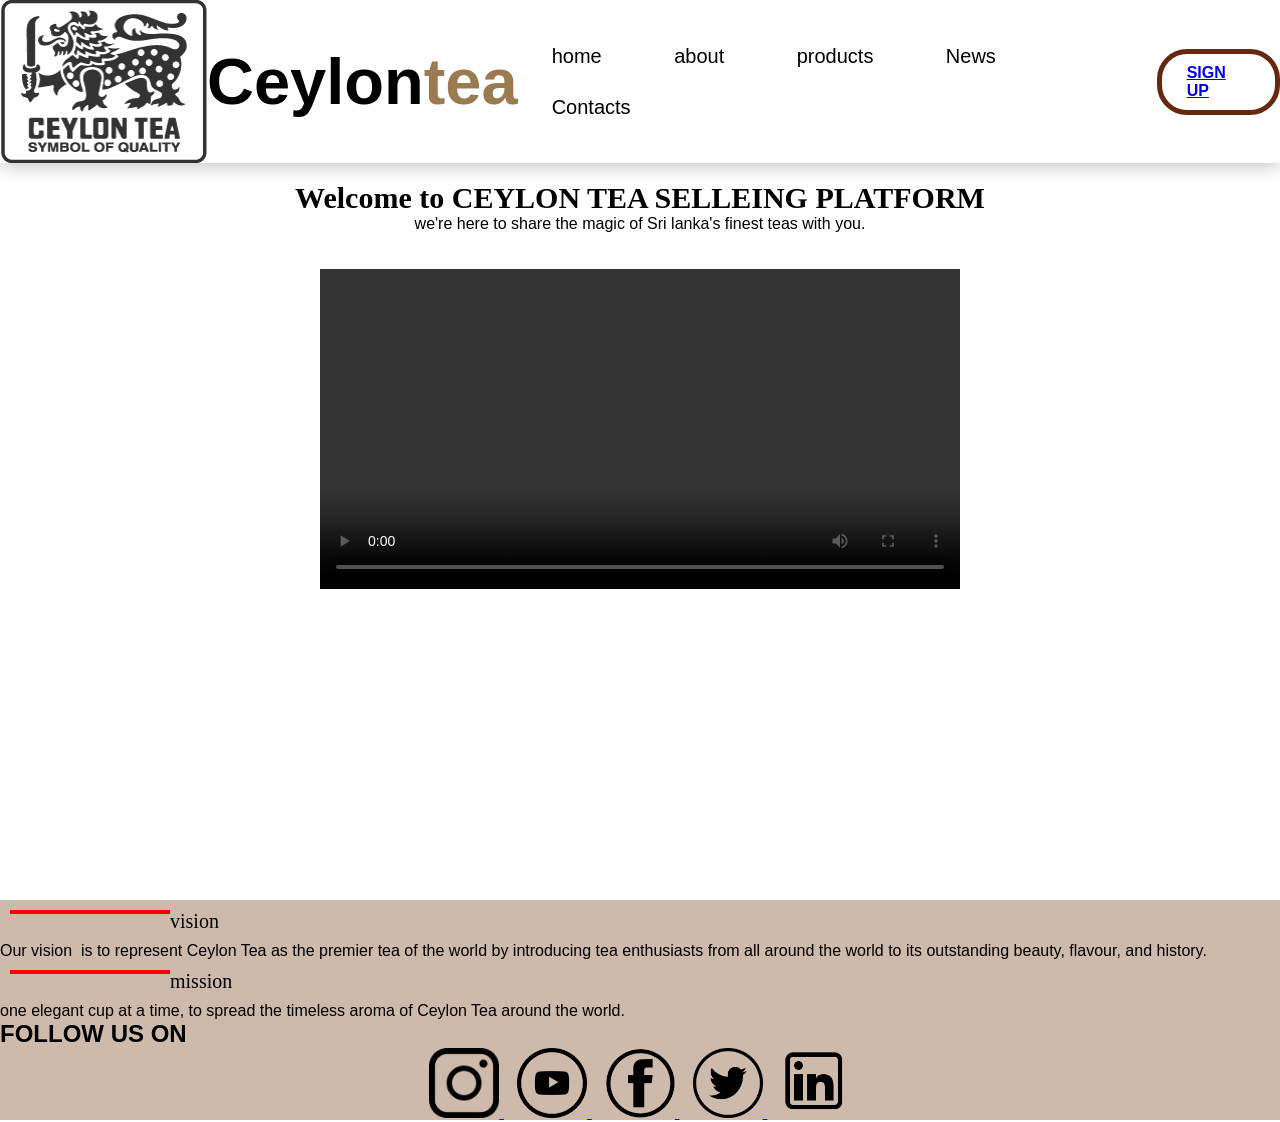
<file: about.html>
<!DOCTYPE html>
<html>
	<head>
	<title>CEYLON TEA </title>
			<link rel="stylesheet"
			href="style.css">		
	</head>
	<body>
		<section>
			<header>
				
				<img src="tealogo.png" alt="logo">
				<a href="#"class="logo">Ceylon<span>tea</span></a>
				<nav>
					<li><a href="home.html">home</a></li>
					<li><a href="about.html"class="current">about</a></li>
					<li><a href="products.html">products</a></li>
					<li><a href="news.html">News</a></li>
					<li><a href="contacts.html">Contacts</a></li>
				</nav>
				<p id ="up"><a href="signup.html"><b>SIGN UP</b></a></p>
			</header>
			<br>
				<center><h1 id="about">Welcome to CEYLON TEA SELLEING PLATFORM</h1></center>
				<div>
						<center><P id= "about text">we're here to share the magic of Sri lanka's finest teas with you.</P></center>
					<br>
					<br>
					<center>
						<video autoplay loop controls>
						<source src="vedio.mp4" type="video/mp4">
						</video>
					</center>
				</div>
		</section>
		<div class="company">
			<div>
				<span id="vision">vision</span>
					<div>
					<br>
						<p>Our vision  is to represent Ceylon Tea as the premier tea of the world by introducing tea enthusiasts from all around the world to its outstanding beauty,
						flavour, and history.</p>
					</div>
			</div>
			<div>
				<span id="mission">mission</span>
					<div>
					<br>
						<p>one elegant cup at a time, to spread the timeless aroma of Ceylon Tea around the world.
						</p>
					</div>
			
			
			</div>	
		</div>	
			<div class="information">
				
				<h2><b>FOLLOW US ON</b></h2>
												<center>
													<a href="http://www.instagram.com"
														target="blank">
													<img src="insta.png" alt="logo">
														</a>
													&nbsp;&nbsp;
													<a href="http://www.youtube.com"
														target="blank">
													<img src="yt.png" alt="logo">
														</a>
													&nbsp;&nbsp;
													<a href="http://www.facebook.com"
														target="blank">
													<img src="fb.png" alt="logo">
														</a>
													&nbsp;&nbsp;
													<a href="http://www.twitter.com"
														target="blank">
													<img src="twiter.png" alt="logo">
															</a>
													&nbsp;&nbsp;		
													<a href="http://www.linkedin.com"
														target="blank">
													<img src="in.png" alt="logo">
															</a>
													
													
												</center>
													
			</div>
			</body>		
				
			
</html>
</file>
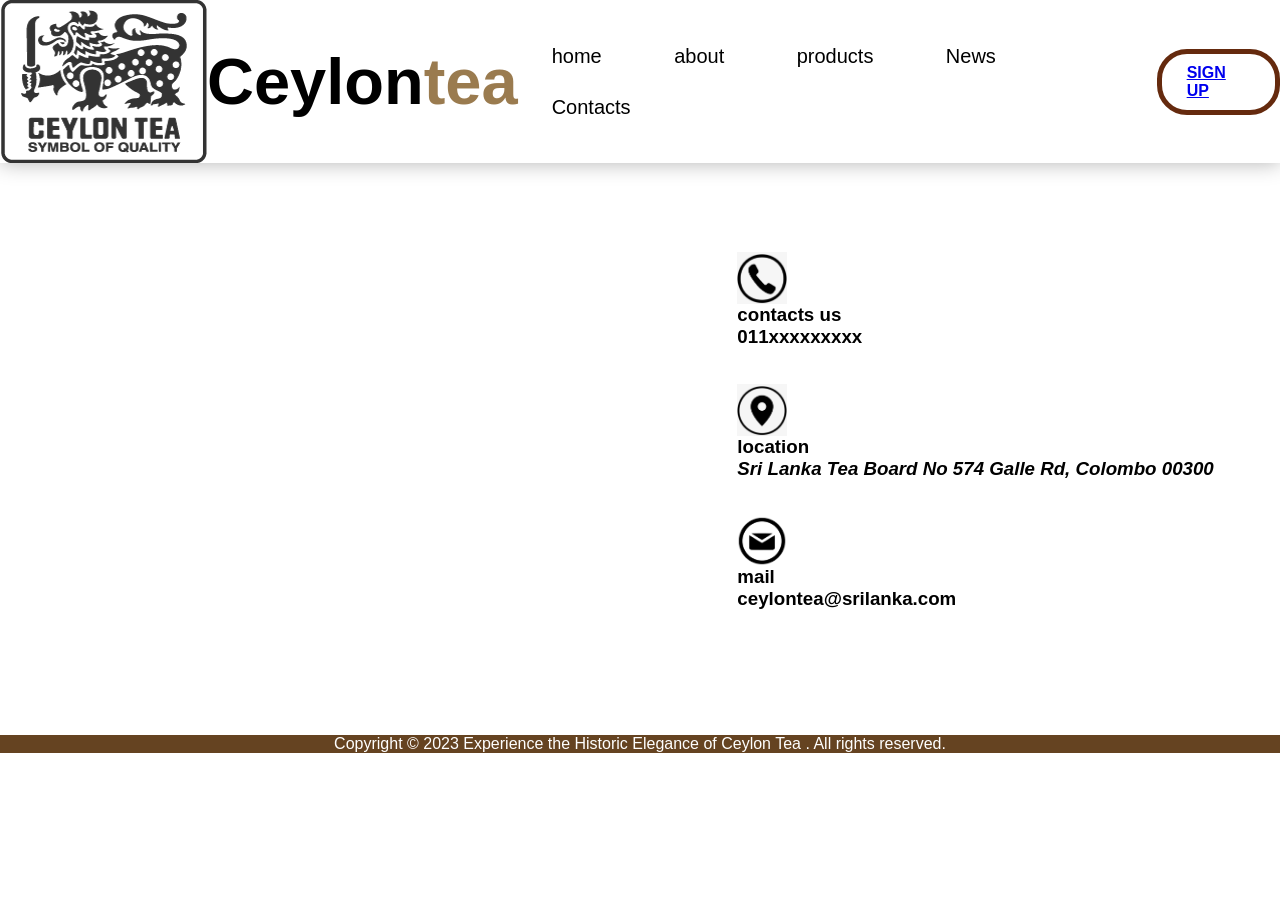
<file: contacts.html>
<!DOCTYPE html>
<html>
	<head>
	<title>CEYLON TEA </title>
			<link rel="stylesheet" 
			href="style.css">		
	</head>
		<body>
		<section>
				<header>
				
					<img src="tealogo.png" alt="logo">
						<a href="#"class="logo">Ceylon<span>tea</span></a>
					<nav>
					<li><a href="home.html">home</a></li>
					<li><a href="about.html">about</a></li>
					<li><a href="products.html">products</a></li>
					<li><a href="news.html">News</a></li>
					<li><a href="contacts.html"class="current">Contacts</a></li>
					</nav>
					<p id ="up"><a href="signup.html"><b>SIGN UP</b></a></p>
				</header>
			<br>
			
			<div class="contacts">
			
				<iframe src="https://www.google.com/maps/embed?pb=!1m16!1m12!1m3!1d2249.6139970812624!2d79.85321920539431!3d6.899819184694149!2m3!1f0!2f0!3f0!3m2!1i1024!2i768!4f13.1!2m1!1stea%20board!5e0!3m2!1sen!2slk!4v1694624137011!5m2!1sen!2slk" 
				width="600" height="500" style="border:0;" allowfullscreen="" loading="lazy" referrerpolicy="no-referrer-when-downgrade"></iframe>
				
				&nbsp;&nbsp;&nbsp;&nbsp;&nbsp;&nbsp;&nbsp;&nbsp;&nbsp;&nbsp;&nbsp;&nbsp;&nbsp;&nbsp;&nbsp;&nbsp;
				<div class="details">	
					<div class="product-image">
						<img src="phone.png" alt="Product 1">
						<h3>contacts us<h3>
						<p>011xxxxxxxxx</p>
					</div>
				<br>
				<br>
					<div class="product-image">
						<img src="address.png" alt="Product 1">
						<h3>location<h3>
						<address>Sri Lanka Tea Board
						No 574 Galle Rd, Colombo 00300</address>
						</div>
				<br>
				<br>
					<div class="product-image">
						<img src="mail.png" alt="Product 1">
						<h3>mail<h3>
						<p>ceylontea@srilanka.com<p>
					</div>
				
			
				
				</div>
			
			
			
			
			</div>
			
		
		
		<br>
		<br>
		<br>
			
			<div>
				<center><p class ="copyright">Copyright © 2023 Experience the Historic Elegance of Ceylon Tea . All rights reserved. <p></center>
			</div>
			
		</section>			
		</body>		
</html>
</file>
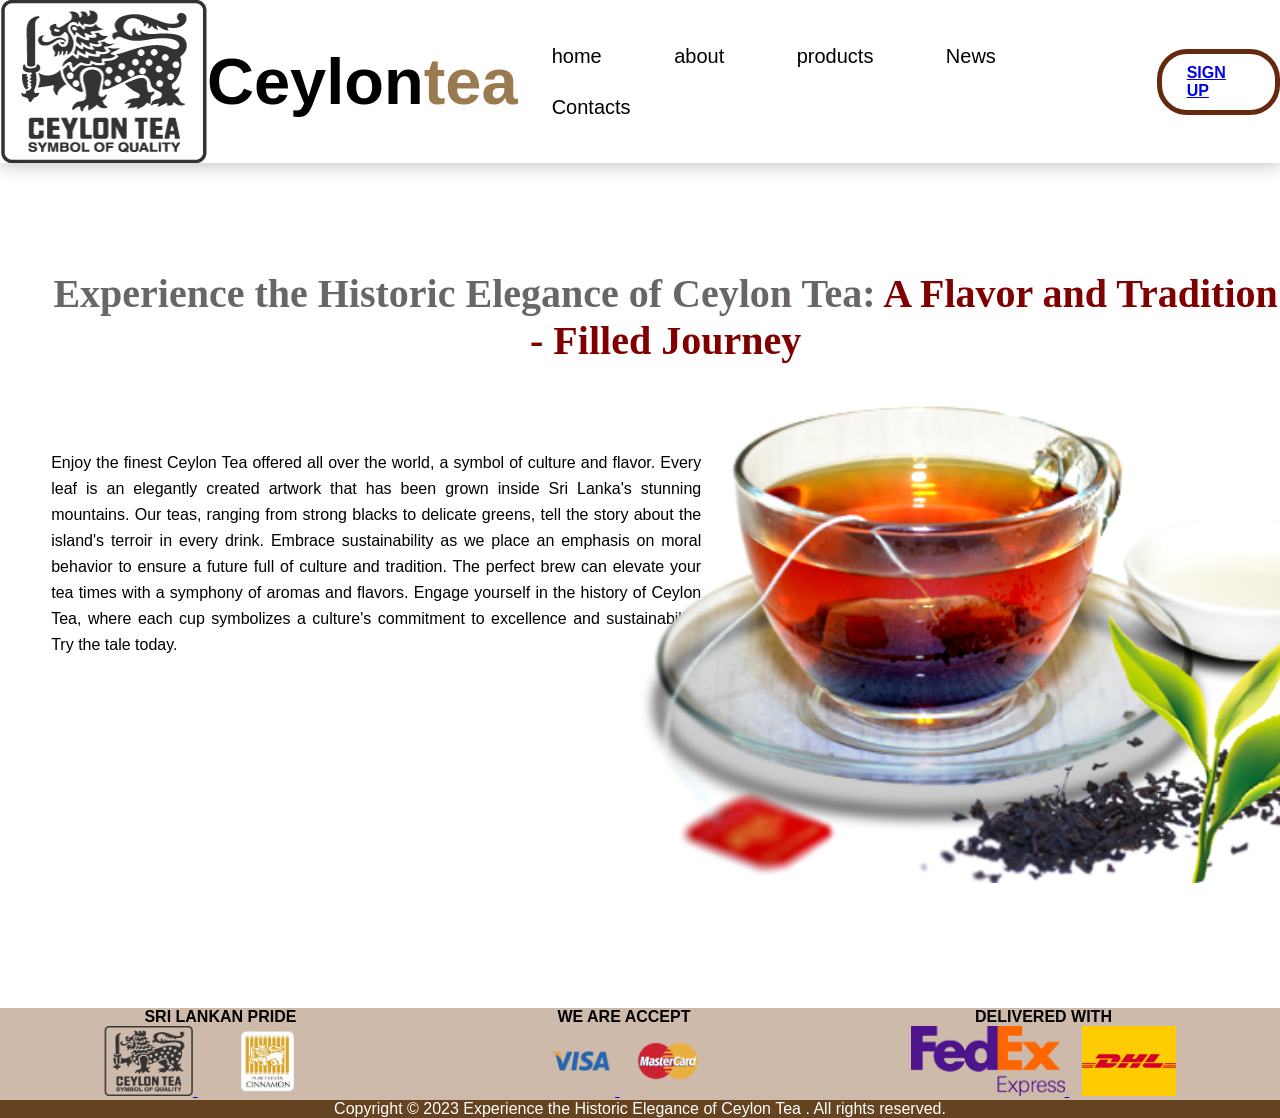
<file: home.html>
<!DOCTYPE html>
<html>
	<head>
	<title>CEYLON TEA </title>
			<link rel="stylesheet" 
			href="style.css">		
	</head>
	<body>
		<section>
			<header>
				
				<img src="tealogo.png" alt="logo">
				<a href="#"class="logo">Ceylon<span>tea</span></a>
				<nav>
					<li><a href="home.html"class="current">home</a></li>
					<li><a href="about.html">about</a></li>
					<li><a href="products.html">products</a></li>
					<li><a href="news.html">News</a></li>
					<li><a href="contacts.html">Contacts</a></li>
				</nav>
				<p id ="up"><a href="signup.html"><b>SIGN UP</b></a></p>
			</header>
				<div class="texts">
			
					<h1>Experience the Historic Elegance of Ceylon Tea:<span> A Flavor and Tradition - Filled Journey</span></h1>
						<p>
							Enjoy the finest Ceylon Tea offered all over the world, a symbol of culture and flavor. Every leaf is an elegantly created artwork that has been grown inside Sri Lanka's stunning mountains. Our teas, ranging from strong blacks to delicate greens, tell the story about the island's terroir in every drink.
							Embrace sustainability as we place an emphasis on moral behavior to ensure a future full of culture and tradition. The perfect brew can elevate your tea times with a symphony of aromas and flavors.
							Engage yourself in the history of Ceylon Tea, where each cup symbolizes a culture's commitment to excellence and sustainability. Try the tale today.
						</p>
				</div>	
				<div class="background-image">
					<img src="blacktea.png" alt="logo">
				</div>
					
		
			</section>
			<br>
			<br>
			<br>
			<br>
			<br>
			<br>
		
			<div class = "options">
												<div>
													<span><b>SRI LANKAN PRIDE</b></span>
														<div><center>
															<a href="https://www.srilankabusiness.com/"
																	target="blank">
																<img src="tealogo.png" alt="logo">
															</a>
															
															<a href="https://pureceyloncinnamon.edb.gov.lk/"
																	target="blank">
																<img src="cc.png" alt="logo">
															</a>
															</center>
														</div>
												</div>
												
												<div >
													<span><b> WE ARE ACCEPT </b></span>
														<div><center>
															<a href="https://www.visa.com.lk/pay-with-visa/find-a-card/debit-cards.html"
																	target="blank">
																<img src="visa.png" alt="logo">
															</a>
															&nbsp;&nbsp;
															<a href="https://www.mastercard.us/en-us/personal/ways-to-pay/click-to-pay.html"
																	target="blank">
																<img src="mastercard.png" alt="logo">
															</a>	
															</center>
														</div>
												</div>	
												
												<div >
													<span><b> DELIVERED WITH</b></span>
														<div><center>
															<a href="https://www.fedex.com/en-lk/tracking.html"
																	target="blank">
																<img src="fedex.png" alt="logo">
															</a>
															&nbsp;&nbsp;
															<a href="https://www.dhlexpress.nl/en/consumer/track-trace"
																	target="blank">
																<img src="dhl.png" alt="logo">
															</a>	
															</center>
														</div>		
									
													</div>
												
			</div>
		
			
	
			<div>
				<center><p class ="copyright">Copyright © 2023 Experience the Historic Elegance of Ceylon Tea . All rights reserved. <p></center>
			</div>
			
	</body>	
	
	
</html>
</file>
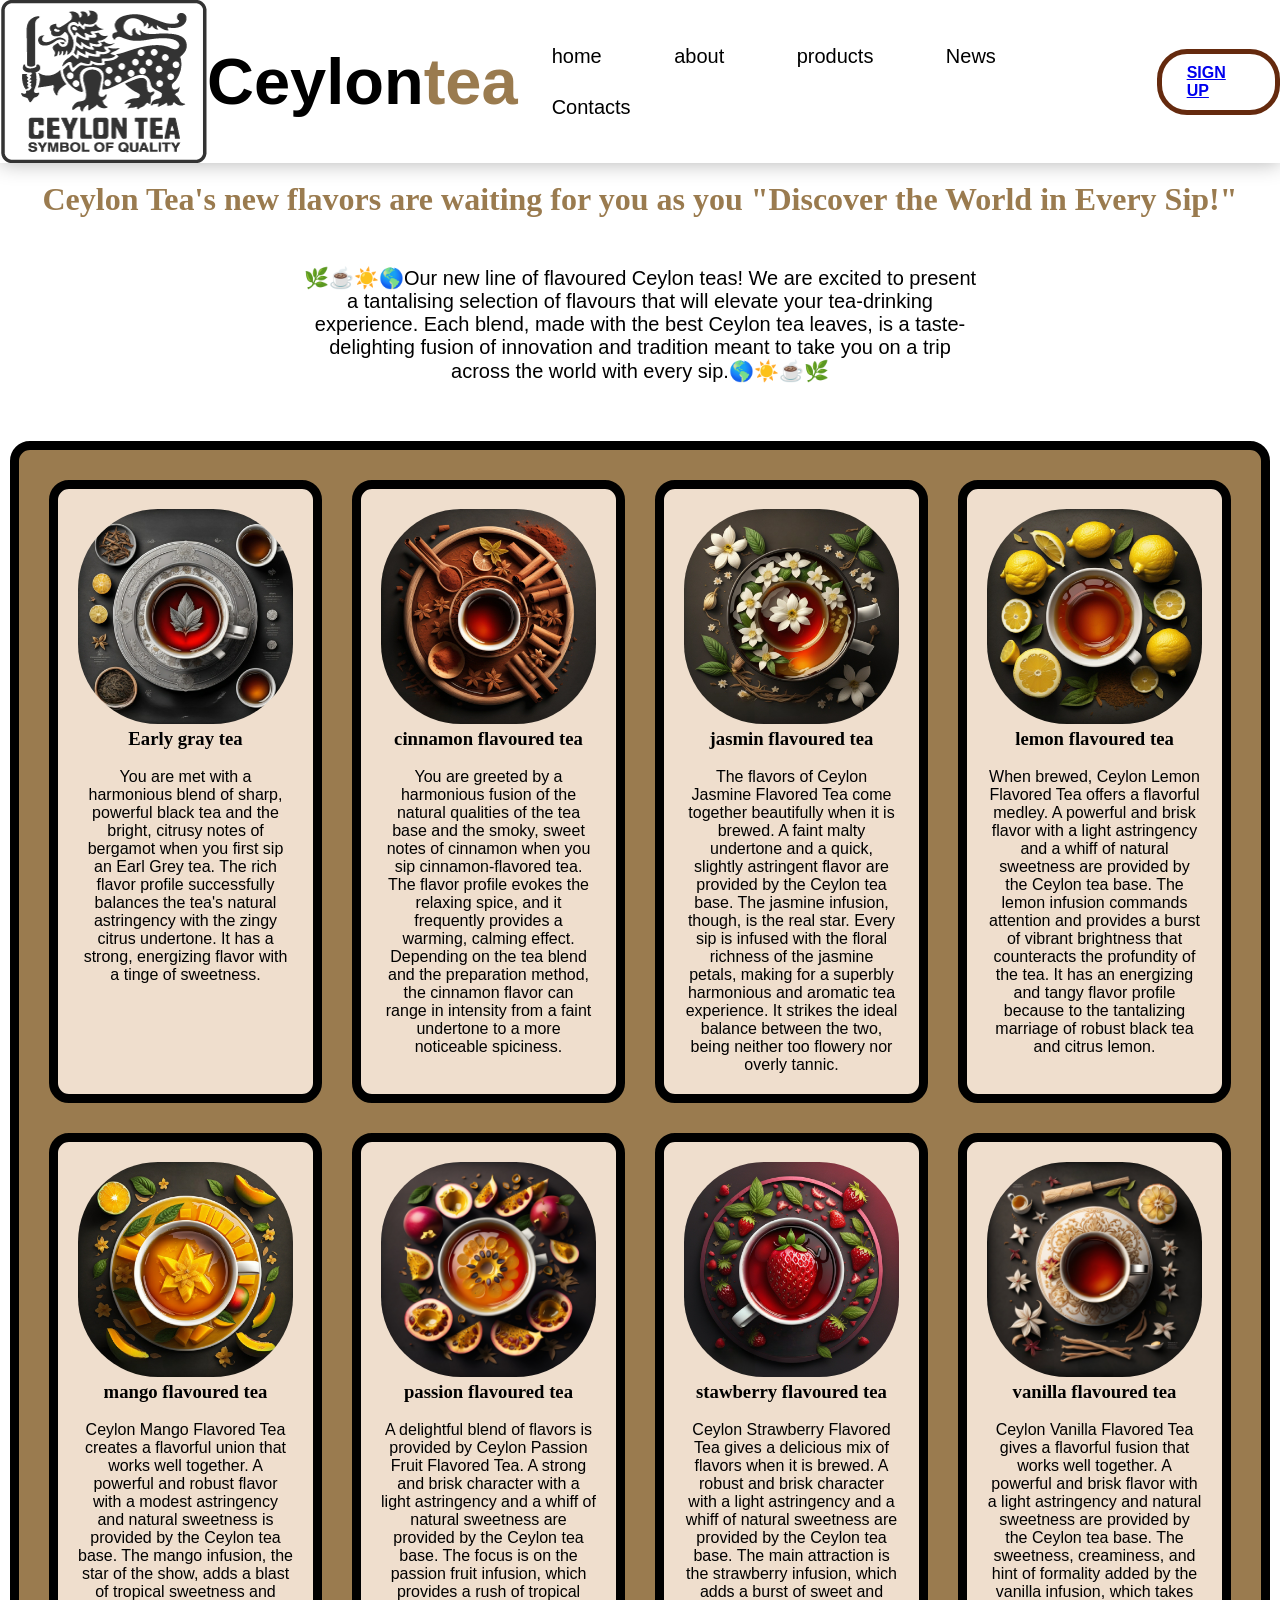
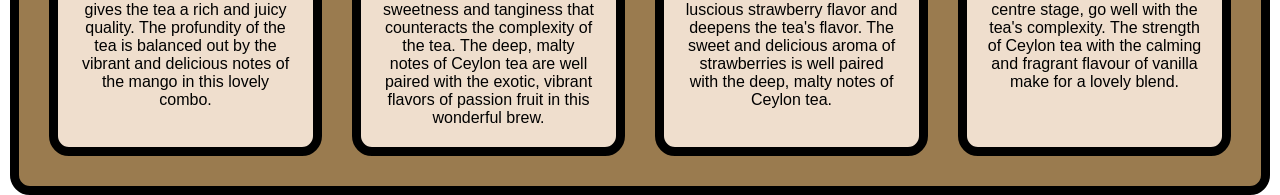
<file: news.html>
<!DOCTYPE html>
<html>
	<head>
	<title>CEYLON TEA </title>
			<link rel="stylesheet" 
			href="style.css">		
	</head>
		<body>
		<section>
				<header>
				
					<img src="tealogo.png" alt="logo">
						<a href="#"class="logo">Ceylon<span>tea</span></a>
					<nav>
					<li><a href="home.html">home</a></li>
					<li><a href="about.html">about</a></li>
					<li><a href="products.html">products</a></li>
					<li><a href="news.html"class="current">News</a></li>
					<li><a href="contacts.html">Contacts</a></li>
					</nav>
					<p id ="up"><a href="signup.html"><b>SIGN UP</b></a></p>
				</header>
				<br>
				<div>
				<h1 id="tag">Ceylon Tea's new flavors are waiting for you as you "Discover the World in Every Sip!"</h1>
					<br>
					<div>
					<p id="pnews">🌿☕☀️🌎Our new line of flavoured Ceylon teas! We are excited to present a tantalising selection of flavours that will elevate your tea-drinking experience.
					Each blend, made with the best Ceylon tea leaves, is a taste-delighting fusion of innovation and tradition meant to take you on a trip across the world with every sip.🌎☀️☕🌿 </p>
					</div>
				</div>
			<br>
			<div class="image-grid">
				<div class="border">
				<img src="gray.jpg" alt="image 1">
					<h3 class="product_name">Early gray tea</h3>
				<br>	
					<p>You are met with a harmonious blend of sharp, powerful black tea and the bright,
					citrusy notes of bergamot when you first sip an Earl Grey tea. The rich flavor profile successfully balances the tea's natural astringency
					with the zingy citrus undertone.
					It has a strong, energizing flavor with a tinge of sweetness.</p>
				</div>
			
				<div class="border">
				<img src="cinnamon.jpg" alt="image 2">
					<h3 class="product_name">cinnamon flavoured tea</h3>
				<br>	
					<p>You are greeted by a harmonious fusion of the natural qualities of the tea base and the smoky, sweet notes of cinnamon when you sip cinnamon-flavored tea. The flavor profile evokes the relaxing spice,
					and it frequently provides a warming,
					calming effect. Depending on the tea blend and the preparation method, the cinnamon flavor can range in intensity from a faint undertone to a more noticeable spiciness.</p>
				</div>
			
				<div class="border">
				<img src="jasmin.jpg" alt="image 3">
					<h3 class="product_name">jasmin flavoured tea</h3>
				<br>	
					<p>The flavors of Ceylon Jasmine Flavored Tea come together beautifully when it is brewed.
					A faint malty undertone and a quick, slightly astringent flavor are provided by the Ceylon tea base. The jasmine infusion,
					though, is the real star. Every sip is infused with the floral richness of the jasmine petals, making for a superbly harmonious and aromatic tea experience. 
					It strikes the ideal balance between the two, being neither too flowery nor overly tannic.</p>
				</div>
			
				<div class="border">
				<img src="lemon.jpg" alt="image 4">
					<h3 class="product_name">lemon flavoured tea</h3>
				<br>	
					<p>When brewed, Ceylon Lemon Flavored Tea offers a flavorful medley. 
					A powerful and brisk flavor with a light astringency and a whiff of natural 
					sweetness are provided by the Ceylon tea base. The lemon infusion commands attention and
					provides a burst of vibrant brightness that counteracts the profundity of the tea. It has an energizing and tangy flavor 
					profile because to the tantalizing marriage of robust black tea and citrus lemon.</p>
				</div>
			
				<div class="border">
				<img src="mango.jpg" alt="image 5">
					<h3 class="product_name">mango flavoured tea</h3>
				<br>	
					<p>Ceylon Mango Flavored Tea creates a flavorful union that works well together.
					A powerful and robust flavor with a modest astringency and natural sweetness is provided by the Ceylon tea base. 
					The mango infusion, the star of the show, adds a blast of tropical sweetness and gives the tea a rich and juicy quality. 
					The profundity of the tea is balanced out by the vibrant and delicious notes of the mango in this lovely combo.</p>
				</div>
			
				<div class="border">
				<img src="passion.jpg" alt="image 6">
					<h3 class="product_name">passion flavoured tea</h3>
				<br>	
					<p>A delightful blend of flavors is provided by Ceylon Passion Fruit Flavored Tea. 
					A strong and brisk character with a light astringency and a whiff of natural sweetness 
					are provided by the Ceylon tea base. The focus is on the passion fruit infusion, which 
					provides a rush of tropical sweetness and tanginess that counteracts the complexity of the tea. 
					The deep, malty notes of Ceylon tea are well paired with the exotic, vibrant flavors of passion fruit in this wonderful brew.</p>
				</div>
			
				<div class="border">
				<img src="stawberry.jpg" alt="image 7">
					<h3 class="product_name">stawberry flavoured tea</h3>
				<br>
					<p>Ceylon Strawberry Flavored Tea gives a delicious mix of flavors when it is brewed. 
					A robust and brisk character with a light astringency and a whiff of natural sweetness
					are provided by the Ceylon tea base. The main attraction is the strawberry infusion, which adds a burst of
					sweet and luscious strawberry flavor and deepens the tea's flavor. The sweet and delicious aroma of strawberries is well paired with the deep,
					malty notes of Ceylon tea.</p>
				</div>
			
				<div class="border">
				<img src="vanilla.jpg" alt="image 8">
					<h3 class="product_name">vanilla flavoured tea</h3>
				<br>
					<p>Ceylon Vanilla Flavored Tea gives a flavorful fusion that works well together. A powerful and brisk flavor with a 
					light astringency and natural sweetness are provided by the Ceylon tea base. The sweetness, creaminess, and hint of 
					formality added by the vanilla infusion, which takes centre stage, go well with the tea's complexity. The strength of 
					Ceylon tea with the calming and fragrant flavour of vanilla make for a lovely blend.</p>
				</div>
			
			
			
			</div>
				
				
				
				
				
				
		</section>	
	

	

		
		</body>	
		
</html>
</file>
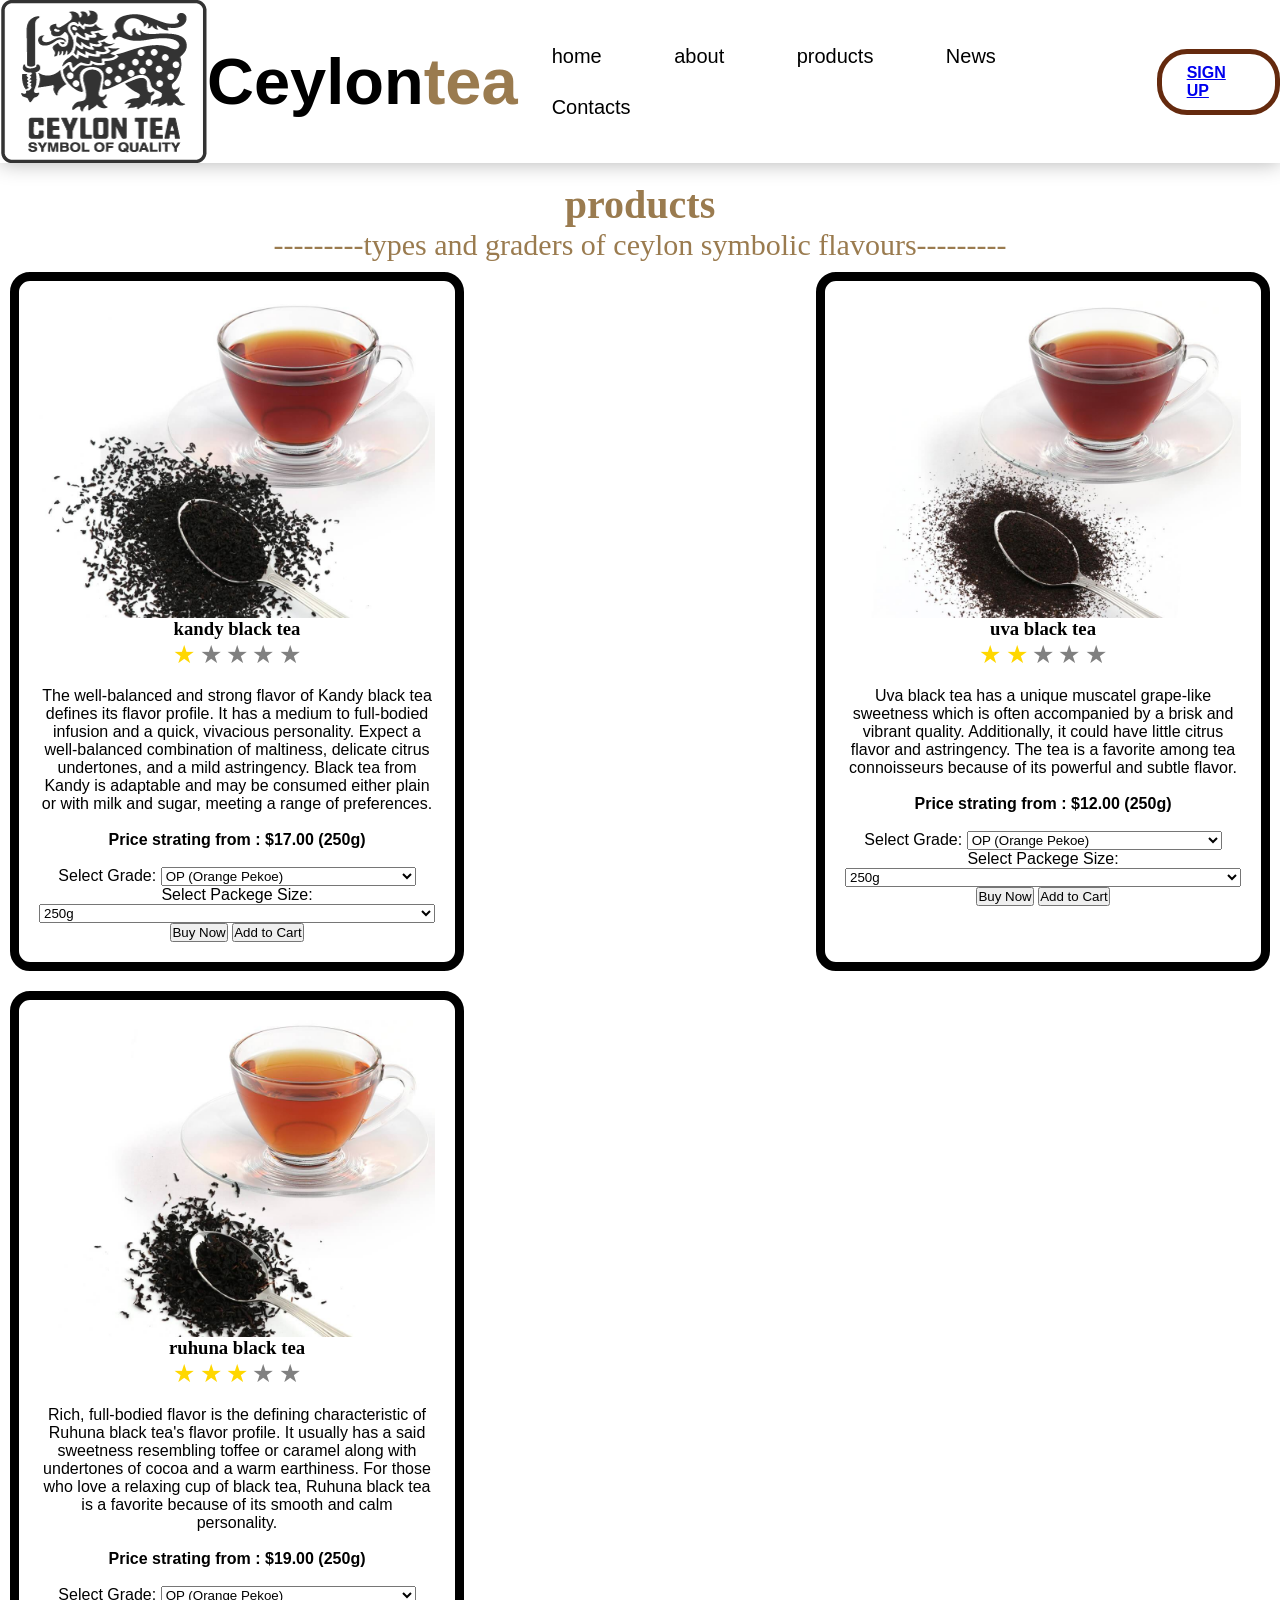
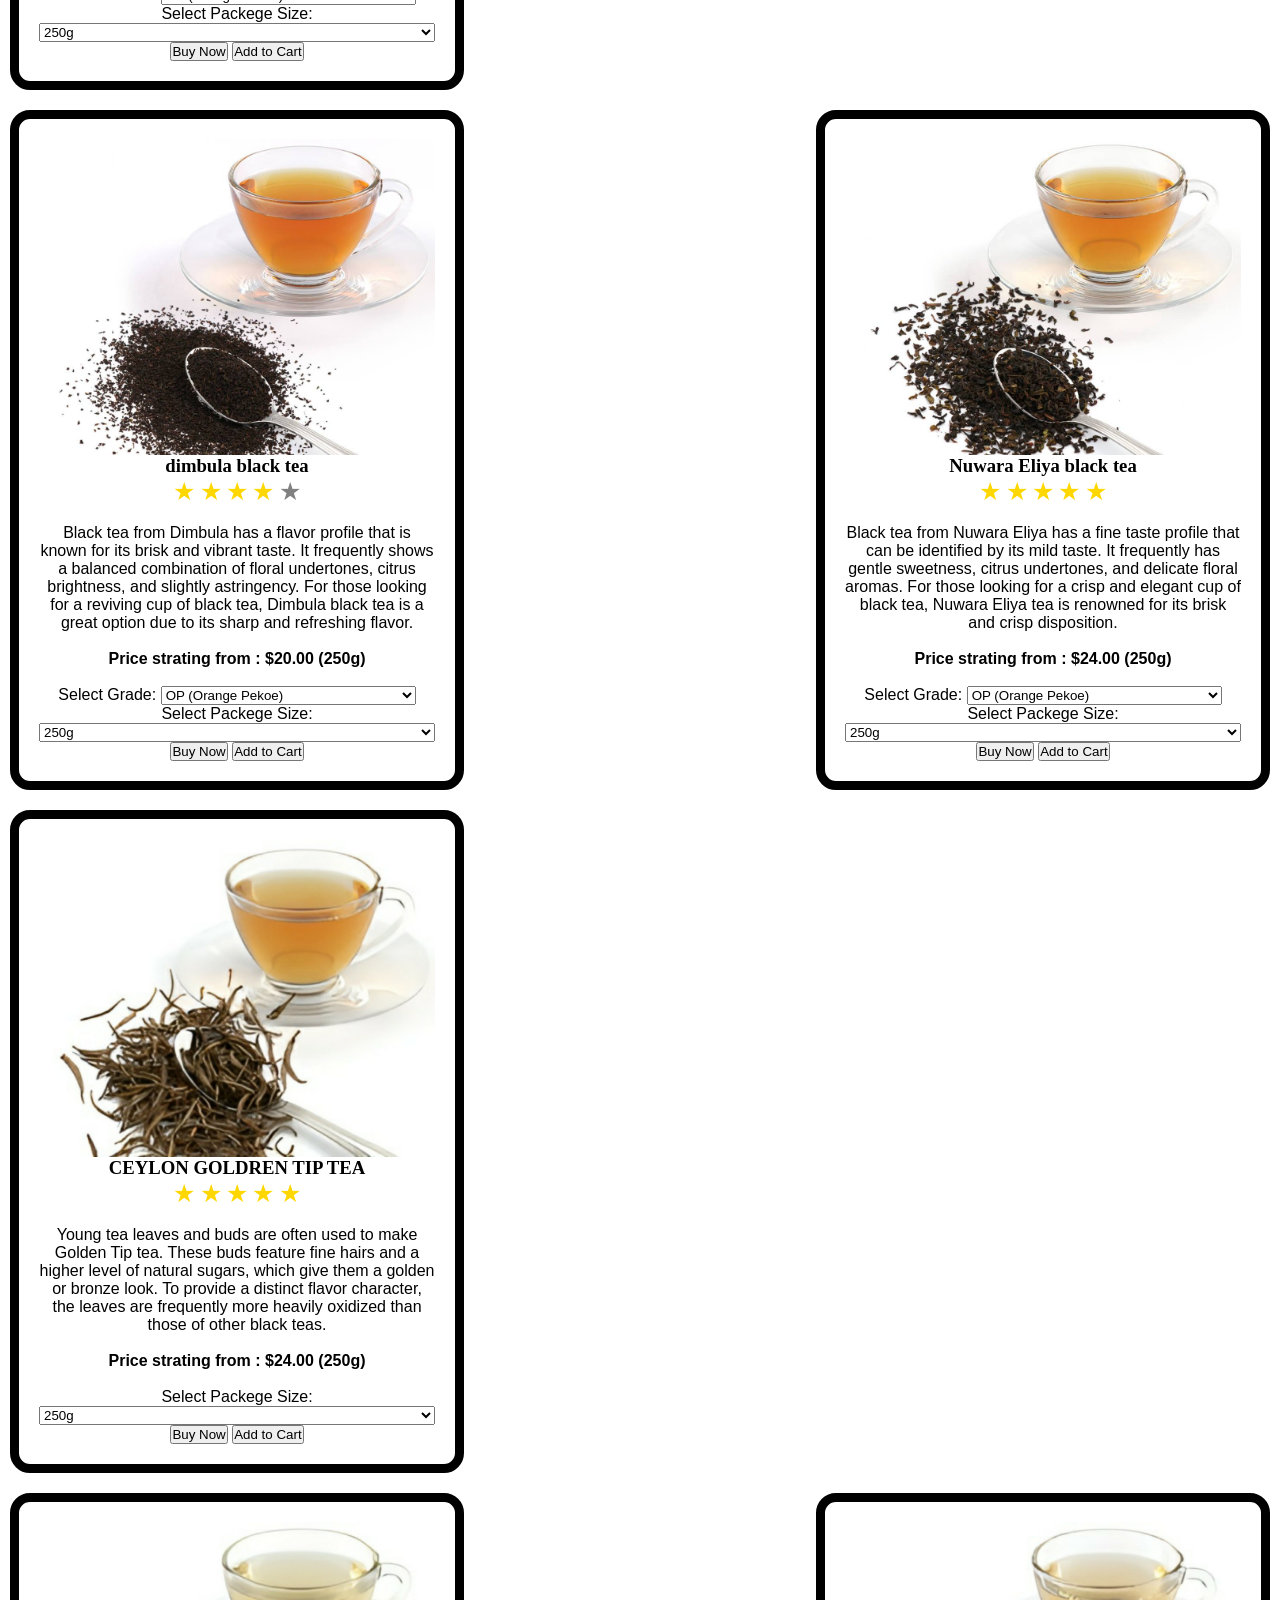
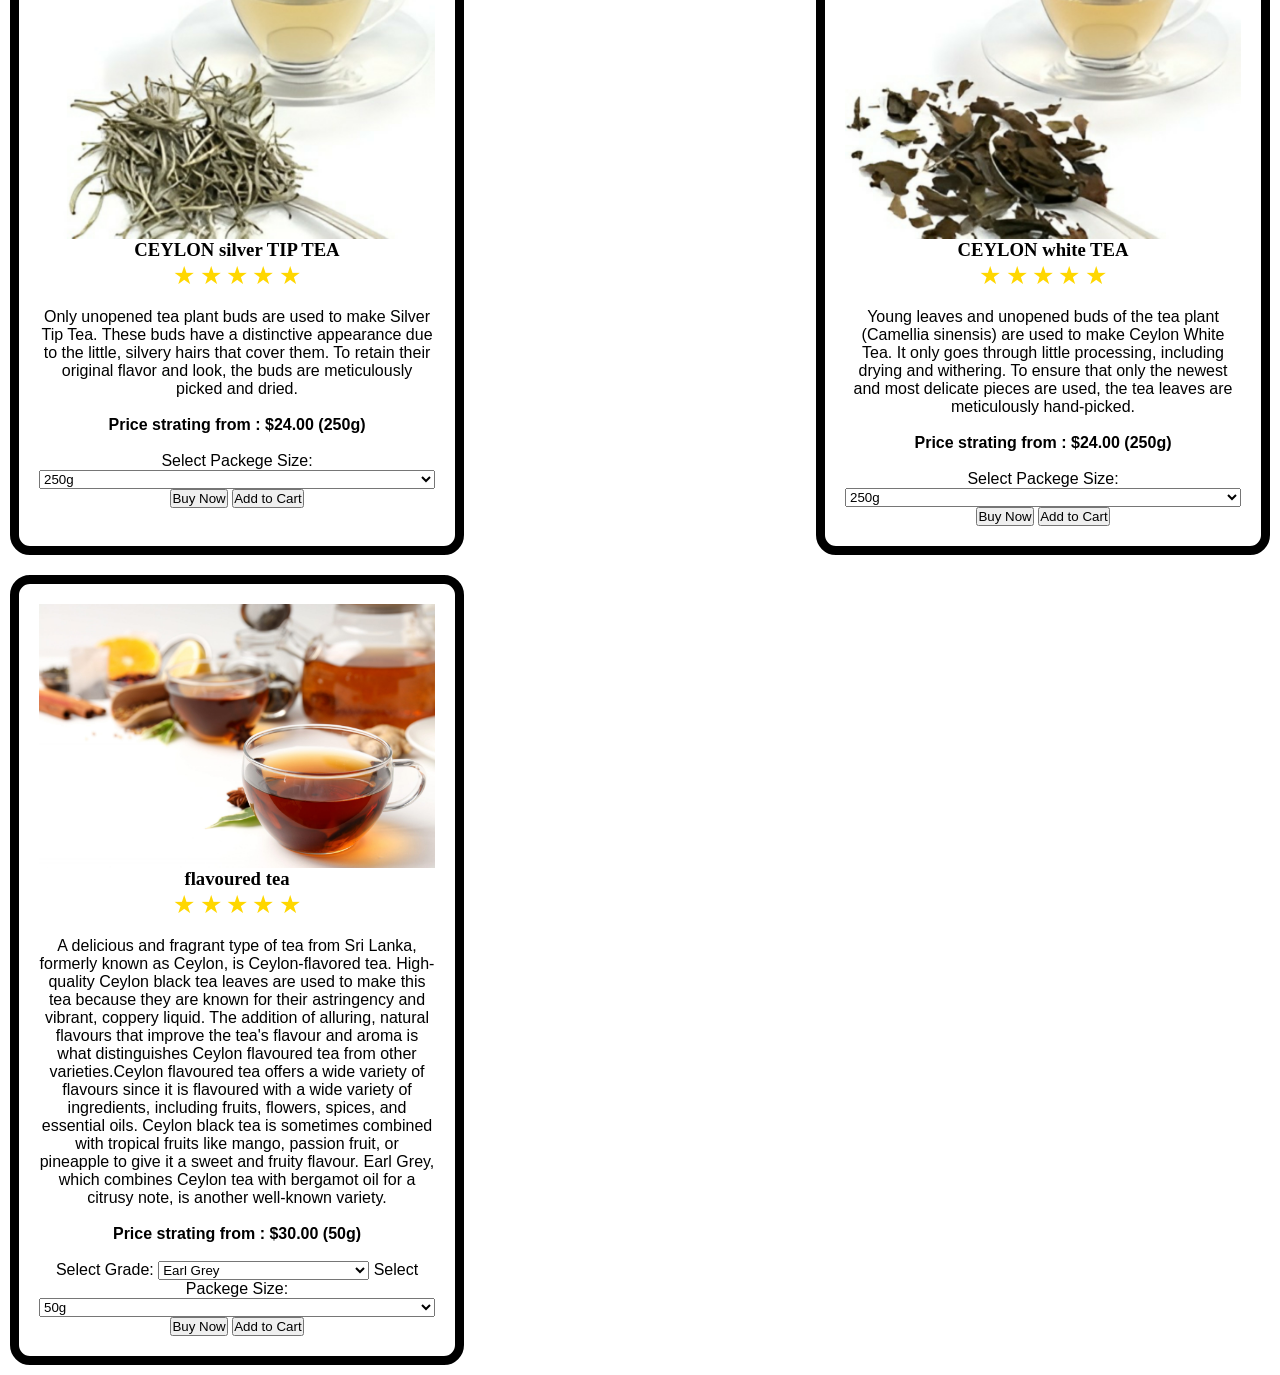
<file: products.html>
<!DOCTYPE html>
<html>
	<head>
	<title>CEYLON TEA </title>
			<link rel="stylesheet" 
			href="style.css">		
	</head>
		<body>
		<section>
				<header>
				
					<img src="tealogo.png" alt="logo">
						<a href="#"class="logo">Ceylon<span>tea</span></a>
					<nav>
					<li><a href="home.html">home</a></li>
					<li><a href="about.html">about</a></li>
					<li><a href="products.html"class="current">products</a></li>
					<li><a href="news.html">News</a></li>
					<li><a href="contacts.html">Contacts</a></li>
					</nav>
					<p id ="up"><a href="signup.html"><b>SIGN UP</b></a></p>
				</header>
				<br>
				
					<center><h1 id ="products">products</h1></center>
						
					<p id="product_tag">---------types and graders of ceylon symbolic flavours---------<p>
					
		<div class="product-container">
									<div class="product-item">
									<center>
										<center>
										<div class="product-image">
											<img src="kandy.jpg" alt="Product 1">
										</div>
										
										<div class="product-details">
										<h3 class="product_name">kandy black tea</h3>
										<div class="rating">
										<span class="star full">&#9733;</span>
										<span class="star empty">&#9733;</span>
										<span class="star empty">&#9733;</span>
										<span class="star empty">&#9733;</span>
										<span class="star empty">&#9733;</span>
										</div>
										<br>
										<p><center>The well-balanced and strong flavor of Kandy black tea defines its flavor profile. It has a medium to full-bodied infusion and a quick, vivacious personality. 
										Expect a well-balanced combination of maltiness, delicate citrus undertones,
										and a mild astringency. Black tea from Kandy is adaptable and may be consumed either plain or with milk and sugar, meeting a range of preferences.</center>
										</p>
										<br>
										<p><b>Price strating from : $17.00 (250g)</b></p>
										<br>
											<label for="grade1">Select Grade:</label>
												<select id="grade1" name="grade1">
													<option value="Grade A">OP (Orange Pekoe)</option>
													<option value="Grade B">FOP (Flowerly Orange Pekoe)</option>
													<option value="Grade C">BOP (Broken Orange Pekoe)</option>
													<option value="Grade D">BOPF (Broken Orange Pekoe Fanning)</option>
													<option value="Grade E">FOP (flowerly Orange pekoe)</option>
													<option value="Grade F">Dust</option>
													<option value="Grade G">Pekoe</option>
													<option value="Grade H">Tippey</option>
												</select>
												
											<label for="weight1">Select Packege Size:</label>
											
												<select id="weight1" name="weight1">
												<option value="250g">250g</option>
												<option value="500g">500g</option>
												<option value="500g">1Kg</option>
												<option value="optional">above 1Kg (if above 1kg please contact our team for discounts)</option>
												<!-- Add more weight options as needed -->
												</select>
												
											<button class="buy-now-button">Buy Now</button>
											<button class="add-to-cart-button">Add to Cart</button>
										</div>
										</center>
									</div>	
									<div class="product-item">
										<center>
										<div class="product-image">
											<img src="uva.jpg" alt="Product 1">
										</div>
										
										<div class="product-details">
										<h3 class="product_name">uva black tea</h3>
										<div class="rating">
										<span class="star full">&#9733;</span>
										<span class="star full">&#9733;</span>
										<span class="star empty">&#9733;</span>
										<span class="star empty">&#9733;</span>
										<span class="star empty">&#9733;</span>
										</div>
										<br>
										<p><center>Uva black tea has a unique muscatel grape-like sweetness which is often accompanied by a brisk and vibrant quality. 
										Additionally, 
										it could have little citrus flavor and astringency. 
										The tea is a favorite among tea connoisseurs because of its powerful and subtle flavor.</center>
										</p>
										<br>
										<p><b>Price strating from : $12.00 (250g)</b></p>
										<br>
											<label for="grade1">Select Grade:</label>
												<select id="grade1" name="grade1">
													<option value="Grade A">OP (Orange Pekoe)</option>
													<option value="Grade B">FOP (Flowerly Orange Pekoe)</option>
													<option value="Grade C">BOP (Broken Orange Pekoe)</option>
													<option value="Grade D">BOPF (Broken Orange Pekoe Fanning)</option>
													<option value="Grade E">FOP (flowerly Orange pekoe)</option>
													<option value="Grade F">Dust</option>
													<option value="Grade G">Pekoe</option>
													<option value="Grade H">Tippey</option>
												</select>
												
											<label for="weight1">Select Packege Size:</label>
											
												<select id="weight1" name="weight1">
												<option value="250g">250g</option>
												<option value="500g">500g</option>
												<option value="500g">1Kg</option>
												<option value="optional">above 1Kg (if above 1kg please contact our team for discounts)</option>
												<!-- Add more weight options as needed -->
												</select>
												
											<button class="buy-now-button">Buy Now</button>
											<button class="add-to-cart-button">Add to Cart</button>
										</div>
										</center>
									
									</div>
									
									<div class="product-item">
										<center>
										<div class="product-image">
											<img src="ruhuna.jpg" alt="Product 1">
										</div>
										
										<div class="product-details">
										<h3 class="product_name">ruhuna black tea</h3>
										<div class="rating">
										<span class="star full">&#9733;</span>
										<span class="star full">&#9733;</span>
										<span class="star full">&#9733;</span>
										<span class="star empty">&#9733;</span>
										<span class="star empty">&#9733;</span>
										</div>
										<br>
										<p><center>Rich, full-bodied flavor is the defining characteristic of Ruhuna black tea's flavor profile. 
										It usually has a said sweetness resembling toffee or caramel along with undertones of cocoa and a warm earthiness.
										For those who love a relaxing cup of black tea,
										Ruhuna black tea is a favorite because of its smooth and calm personality.</center>
										</p>
										<br>
										<p><b>Price strating from : $19.00 (250g)</b></p>
										<br>
											<label for="grade1">Select Grade:</label>
												<select id="grade1" name="grade1">
													<option value="Grade A">OP (Orange Pekoe)</option>
													<option value="Grade B">FOP (Flowerly Orange Pekoe)</option>
													<option value="Grade C">BOP (Broken Orange Pekoe)</option>
													<option value="Grade D">BOPF (Broken Orange Pekoe Fanning)</option>
													<option value="Grade E">FOP (flowerly Orange pekoe)</option>
													<option value="Grade F">Dust</option>
													<option value="Grade G">Pekoe</option>
													<option value="Grade H">Tippey</option>
												</select>
												
											<label for="weight1">Select Packege Size:</label>
											
												<select id="weight1" name="weight1">
												<option value="250g">250g</option>
												<option value="500g">500g</option>
												<option value="500g">1Kg</option>
												<option value="optional">above 1Kg (if above 1kg please contact our team for discounts)</option>
												<!-- Add more weight options as needed -->
												</select>
												
											<button class="buy-now-button">Buy Now</button>
											<button class="add-to-cart-button">Add to Cart</button>
										</div>
										</center>
									</center>
									</div>
									
									
									
									
									
									
       
		</div>
		<div class="product-container">
									<div class="product-item">
									<center>
										<center>
										<div class="product-image">
											<img src="dimbula.jpg" alt="Product 1">
										</div>
										
										<div class="product-details">
										<h3 class="product_name">dimbula black tea</h3>
										<div class="rating">
										<span class="star full">&#9733;</span>
										<span class="star full">&#9733;</span>
										<span class="star full">&#9733;</span>
										<span class="star full">&#9733;</span>
										<span class="star empty">&#9733;</span>
										</div>
										<br>
										<p><center>Black tea from Dimbula has a flavor profile that is known for its brisk and vibrant taste.
										It frequently shows a balanced combination of floral undertones, citrus brightness, and slightly astringency. For those looking for a reviving cup of black tea,
										Dimbula black tea is a great option due to its sharp and refreshing flavor.</center>
										</p>
										<br>
										<p><b>Price strating from : $20.00 (250g)</b></p>
										<br>
											<label for="grade1">Select Grade:</label>
												<select id="grade1" name="grade1">
													<option value="Grade A">OP (Orange Pekoe)</option>
													<option value="Grade B">FOP (Flowerly Orange Pekoe)</option>
													<option value="Grade C">BOP (Broken Orange Pekoe)</option>
													<option value="Grade D">BOPF (Broken Orange Pekoe Fanning)</option>
													<option value="Grade E">FOP (flowerly Orange pekoe)</option>
													<option value="Grade F">Dust</option>
													<option value="Grade G">Pekoe</option>
													<option value="Grade H">Tippey</option>
												</select>
												
											<label for="weight1">Select Packege Size:</label>
											
												<select id="weight1" name="weight1">
												<option value="250g">250g</option>
												<option value="500g">500g</option>
												<option value="500g">1Kg</option>
												<option value="optional">above 1Kg (if above 1kg please contact our team for discounts)</option>
												
												</select>
												
											<button class="buy-now-button">Buy Now</button>
											<button class="add-to-cart-button">Add to Cart</button>
										</div>
										</center>
									</div>	
									<div class="product-item">
										<center>
										<div class="product-image">
											<img src="nuwaraeliya.jpg" alt="Product 1">
										</div>
										
										<div class="product-details">
										<h3 class="product_name">Nuwara Eliya black tea</h3>
										<div class="rating">
										<span class="star full">&#9733;</span>
										<span class="star full">&#9733;</span>
										<span class="star full">&#9733;</span>
										<span class="star full">&#9733;</span>
										<span class="star full">&#9733;</span>
										</div>
										<br>
										<p><center>Black tea from Nuwara Eliya has a fine taste profile that can be identified by its mild taste. 
										It frequently has gentle sweetness, citrus undertones, and delicate floral aromas. 
										For those looking for a crisp and elegant cup of black tea, Nuwara Eliya tea is renowned for its brisk and crisp disposition.</center>
										</p>
										<br>
										<p><b>Price strating from : $24.00 (250g)</b></p>
										<br>
											<label for="grade1">Select Grade:</label>
												<select id="grade1" name="grade1">
													<option value="Grade A">OP (Orange Pekoe)</option>
													<option value="Grade B">FOP (Flowerly Orange Pekoe)</option>
													<option value="Grade C">BOP (Broken Orange Pekoe)</option>
													<option value="Grade D">BOPF (Broken Orange Pekoe Fanning)</option>
													<option value="Grade E">FOP (flowerly Orange pekoe)</option>
													<option value="Grade F">Dust</option>
													<option value="Grade G">Pekoe</option>
													<option value="Grade H">Tippey</option>
												</select>
												
											<label for="weight1">Select Packege Size:</label>
											
												<select id="weight1" name="weight1">
												<option value="250g">250g</option>
												<option value="500g">500g</option>
												<option value="500g">1Kg</option>
												<option value="optional">above 1Kg (if above 1kg please contact our team for discounts)</option>
												
												</select>
												
											<button class="buy-now-button">Buy Now</button>
											<button class="add-to-cart-button">Add to Cart</button>
										</div>
										</center>
									
									</div>
									
									<div class="product-item">
										<center>
										<div class="product-image">
											<img src="goldern.jpg" alt="Product 1">
										</div>
										
										<div class="product-details">
										<h3 class="product_name">CEYLON GOLDREN TIP TEA</h3>
										<div class="rating">
										<span class="star full">&#9733;</span>
										<span class="star full">&#9733;</span>
										<span class="star full">&#9733;</span>
										<span class="star full">&#9733;</span>
										<span class="star full">&#9733;</span>
										</div>
										<br>
										<p><center>Young tea leaves and buds are often used to make Golden Tip tea. These buds feature fine hairs and a higher level of natural sugars, 
										which give them a golden or bronze look. To provide a distinct flavor character, the leaves are frequently more heavily oxidized than those of other black teas.</center>
										</p>
										<br>
										<p><b>Price strating from : $24.00 (250g)</b></p>
										<br>
											
												
											<label for="weight1">Select Packege Size:</label>
											
												<select id="weight1" name="weight1">
												<option value="250g">250g</option>
												<option value="500g">500g</option>
												<option value="500g">1Kg</option>
												<option value="optional">above 1Kg (if above 1kg please contact our team for discounts)</option>
												
												</select>
												
											<button class="buy-now-button">Buy Now</button>
											<button class="add-to-cart-button">Add to Cart</button>
										</div>
										</center>
									
									</div>
									
									
									
									
									
									
        
		</div>
		<div class="product-container">
								<div class="product-item">
										<center>
										<div class="product-image">
											<img src="silver.jpg" alt="Product 1">
										</div>
										
										<div class="product-details">
										<h3 class="product_name">CEYLON silver TIP TEA</h3>
										<div class="rating">
										<span class="star full">&#9733;</span>
										<span class="star full">&#9733;</span>
										<span class="star full">&#9733;</span>
										<span class="star full">&#9733;</span>
										<span class="star full">&#9733;</span>
										</div>
										<br>
										<p><center>Only unopened tea plant buds are used to make Silver Tip Tea. These buds have a
										distinctive appearance due to the little, silvery hairs that cover them. To retain their original flavor and look, 
										the buds are meticulously picked and dried.</center>
										</p>
										<br>
										<p><b>Price strating from : $24.00 (250g)</b></p>
										<br>
											
												
											<label for="weight1">Select Packege Size:</label>
											
												<select id="weight1" name="weight1">
												<option value="250g">250g</option>
												<option value="500g">500g</option>
												<option value="500g">1Kg</option>
												<option value="optional">above 1Kg (if above 1kg please contact our team for discounts)</option>
												
												</select>
												
											<button class="buy-now-button">Buy Now</button>
											<button class="add-to-cart-button">Add to Cart</button>
										</div>
										</center>
									
								</div>
								
								<div class="product-item">
										<center>
										<div class="product-image">
											<img src="white.jpg" alt="Product 1">
										</div>
										
										<div class="product-details">
										<h3 class="product_name">CEYLON white TEA</h3>
										<div class="rating">
										<span class="star full">&#9733;</span>
										<span class="star full">&#9733;</span>
										<span class="star full">&#9733;</span>
										<span class="star full">&#9733;</span>
										<span class="star full">&#9733;</span>
										</div>
										<br>
										<p><center>Young leaves and unopened buds of the tea plant (Camellia sinensis) are used to make 
										Ceylon White Tea. It only goes through little processing, including drying and withering. To ensure that only the newest
										and most delicate pieces are used, the tea leaves are meticulously hand-picked.
										</center>
										</p>
										<br>
										<p><b>Price strating from : $24.00 (250g)</b></p>
										<br>
											
												
											<label for="weight1">Select Packege Size:</label>
											
												<select id="weight1" name="weight1">
												<option value="250g">250g</option>
												<option value="500g">500g</option>
												<option value="500g">1Kg</option>
												<option value="optional">above 1Kg (if above 1kg please contact our team for discounts)</option>
												
												</select>
												
											<button class="buy-now-button">Buy Now</button>
											<button class="add-to-cart-button">Add to Cart</button>
										</div>
										</center>
									
								</div>
		
		
		
		
								<div class="product-item">
										<center>
										<div class="product-image">
											<img src="flavored.jpeg" alt="Product 1">
										</div>
										
										<div class="product-details">
										<h3 class="product_name">flavoured tea</h3>
										<div class="rating">
										<span class="star full">&#9733;</span>
										<span class="star full">&#9733;</span>
										<span class="star full">&#9733;</span>
										<span class="star full">&#9733;</span>
										<span class="star full">&#9733;</span>
										</div>
										<br>
										<p><center>A delicious and fragrant type of tea from Sri Lanka, formerly known as Ceylon, is Ceylon-flavored tea. 
										High-quality Ceylon black tea leaves are used to make this tea because they are known for their astringency and vibrant, 
										coppery liquid. The addition of alluring, natural flavours that improve the tea's flavour and aroma is what distinguishes 
										Ceylon flavoured tea from other varieties.Ceylon flavoured tea offers a wide variety of flavours since it is flavoured with 
										a wide variety of ingredients, including fruits, flowers, spices, and essential oils. Ceylon black tea is sometimes combined 
										with tropical fruits like mango, passion fruit, or pineapple to give it a sweet and fruity flavour. Earl Grey, which combines 
										Ceylon tea with bergamot oil for a citrusy note, is another well-known variety.
										</center>
										</p>
										<br>
										<p><b>Price strating from : $30.00 (50g)</b></p>
										<br>
											<label for="grade1">Select Grade:</label>
												<select id="grade1" name="grade1">
													<option value="Grade A">Earl Grey</option>
													<option value="Grade B">Ceylon Green Tea with Jasmine</option>
													<option value="Grade C">Ceylon Vanilla Tea</option>
													<option value="Grade D">Ceylon Mango Tea</option>
													<option value="Grade E">Ceylon Passion Fruit Tea</option>
													<option value="Grade F">Ceylon Cinnamon Spice Tea</option>
													<option value="Grade G">Ceylon strawberry Tea</option>
													<option value="Grade H">Ceylon Lemon Tea</option>
												</select>
												
											<label for="weight1">Select Packege Size:</label>
											
												<select id="weight1" name="weight1">
												<option value="250g">50g</option>
												<option value="500g">100g</option>
												<option value="500g">250</option>
												<option value="optional">above 1Kg (if above 1kg please contact our team for discounts)</option>
												<!-- Add more weight options as needed -->
												</select>
												
											<button class="buy-now-button">Buy Now</button>
											<button class="add-to-cart-button">Add to Cart</button>
										</div>
										</center>
									</center>
								</div>
		
								
		
		
		
		
		
		</div>
	
	
	
	
	
	</section>			
				
				
				
				
				
				
			
				
		</body>	
	</html>
</file>
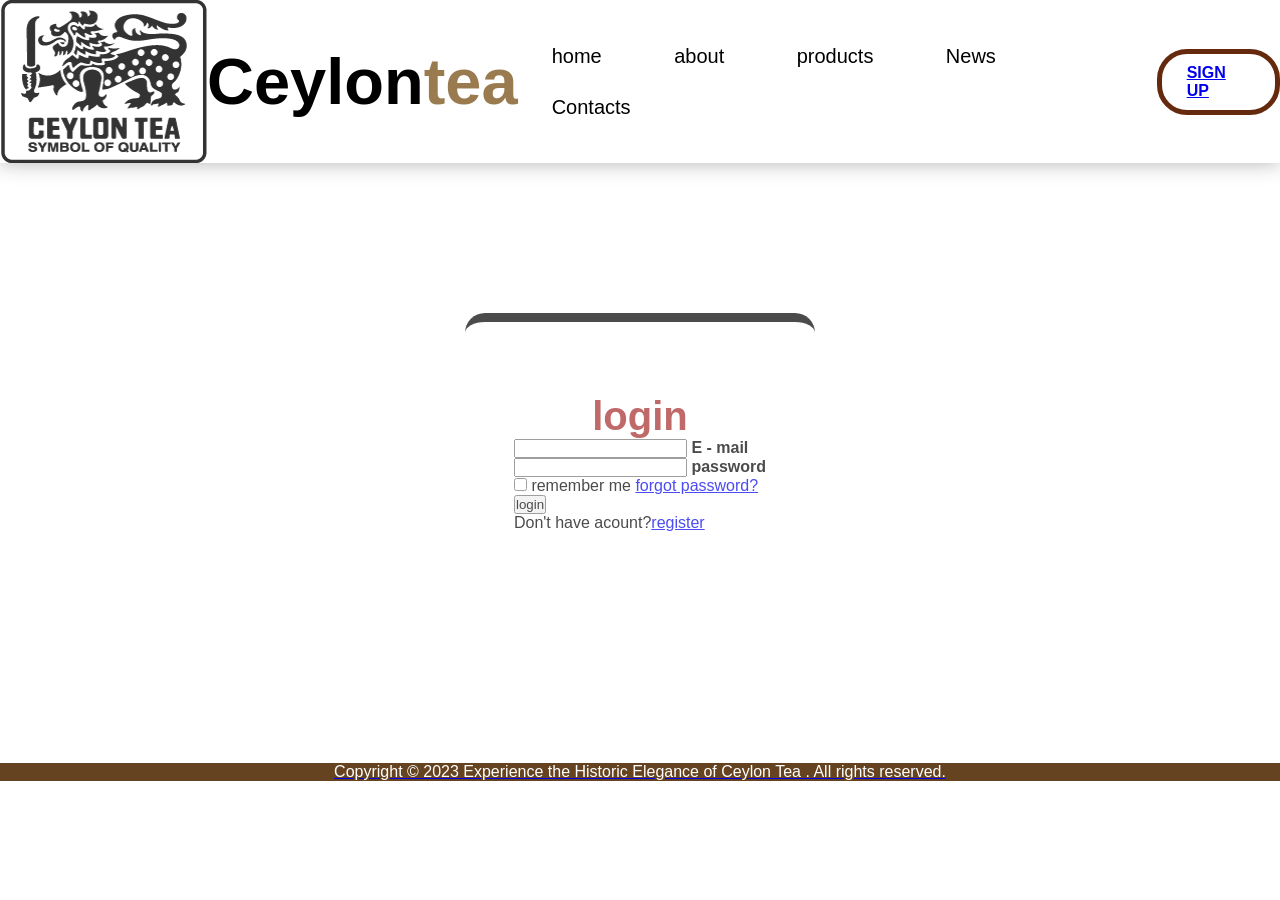
<file: signup.html>
<!DOCTYPE html>
<html>
	<head>
	<title>CEYLON TEA </title>
			<link rel="stylesheet" 
			href="style.css">		
	</head>
		<body>
		<section>
				<header>
				
					<img src="tealogo.png" alt="logo">
						<a href="#"class="logo">Ceylon<span>tea</span></a>
					<nav>
					<li><a href="home.html">home</a></li>
					<li><a href="about.html">about</a></li>
					<li><a href="products.html">products</a></li>
					<li><a href="news.html">News</a></li>
					<li><a href="contacts.html">Contacts</a></li>
					</nav>
					<p id ="up"><a href="signup.html"class="current"><b>SIGN UP</b></a></p>
					
				</header>
		<div class="sign">		
			<div class="login-box">
				<form action="">
				<h2 id="login">login</h2>
					<div class="input-box">
						<span class="icon">
							<input type="email" required>
							<label><b>E - mail</b></label>
						</span>	
					</div>		
					<div class="input-box">
						<span class="icon">
							<input type="password" required>
							<label><b>password</b></label>
						</span>	
					</div>		
					<div class="remember-forgot">
						<label>
							<input type="checkbox">
							<label>remember me</label>
							<a href="#">forgot password?</a>
					</div>	

					
					<button type="submit">login</button>	
					<div class="register-link">	
					<p>Don't have acount?<a href="#">register</p>
					
					</div>	
					
				
			</div>		
				</form>
			</div>
		<div>
				<center><p class ="copyright">Copyright © 2023 Experience the Historic Elegance of Ceylon Tea . All rights reserved. <p></center>
			</div>	
		</section>	
			
		</body>		
</html>
</file>
<file: style.css>
*{margin: 0;
padding:0;
box-sizing:border-box;
font-family:sans-serif;

}
section{
	width:100%;
	height:100vh;	
}
section header{
	display:flex;
	align-items:center;
	justify-content:space-around;
	box-shadow:0 0 20px rgba(0,0,0,0.3);
	
}
section header .logo{
	font-size:65px;
	color:black;
	text-decoration:none;
	font-weight:bold;
	margin:15px 0;
	
	
	
	
}
section header .logo span{
	color:#9A7B4F;
	
}
section header nav li{
	display: inline-block;
	margin: 4px 4px;
	padding: 10px 30px;
	font-size:20px;
	
}
section header nav li a{
	color:black;
	text-decoration:none;
	
	
	
	
}
section header nav li a:hover{
	color:red;
	
	
	
}
section header p{
	cursor:pointer;
	padding:10px 25px;
	border:5px solid #652A0E;
	border-radius:30px;
	transition:0.3s;
	
	
	
	
}
section header p:hover{
	color:white;
	background:#D2B48C;
}
section .texts h1{
	position: absolute;
	top:30%;
	left:4%;
	font-size:40px;
	color:#6a6666;
	font-family:Algerian;
	text-align:center;
}
section .texts h1 span {
	color:#800000;
	font-family:Algerian;
}
section .texts p {
	width: 650px;
	position: absolute;
	top: 50%;
	left:4%;
	line-height: 26px;
	text-align: justify;
}
section .background-image img{
	width:750px;
	position:absolute;
	top: 45%;
	left: 45%;
	margin-left: 60px;
	background-repeat:no-repeat;
	/*display:flex;*/
}
hr{
	border-width: 28px;
	
}
.information{
	height: 100px;
	width:auto;
	background-color:#CEBAAB;;
	
	
}
.information img{
	height:70px;
	/*width:60px;*/
	justify-content:center;
	justify-content:center;
	align-items:align and center;
	
}
.options{
	display:flex;
	justify-content:space-around;
	background-color:#CEBAAB;
	text-align: center;
	
	
}
.options img{
	height:70px;
	/*width:60px;*/
}
.copyright{
	background-color:#654321;
	color:white;
margin:100;
}
video{
	width:640px;
	display:block;
	margin:auto;
}
#about{
	font-family:Algerian;
	font-size:30px;
}
#vision{
	border-left:160px solid red;
	height:4px;
	margin:10px;
	font-size:20px;
	display:inline-block;
	vertical-align:middle;
	font-family:Algerian;
	text-align:justify;
	
	
	
}
#mission{
	border-left:160px solid red;
	height:4px;
	margin:10px;
	font-size:20px;
	display:inline-block;
	vertical-align:middle;
	font-size:20px;
	font-family:Algerian;
}
.company{
	background-color:#CEBAAB;
	/*height:100px;*/
}
#products{
	font-family:Algerian;
	font-size:40px;
	color:#9A7B4F;
}

#product_tag{
	font-family:Algerian;
	font-size:30px;
	color:#9A7B4F;
	text-align:center;
	
}

.product-container {
    display:flex;
    /*flex-direction: column;  Stack product items vertically */
	flex-wrap:wrap;/*wrap to new row*/
	justify-content:space-between ;/*add space between columns*/
	align-content:space-between;/*ad space between raw*/
}

.product-item {
   /* display: flex;
    border: 8px solid #000; /* Add a border around each product item */
    /*margin-bottom: 60px; /* Adjust the margin to separate the product items vertically */
   /* padding: 10px; /* Add padding to create space inside each product item */
	border-radius:20px;/*around the border coners*/
	flex: 0 0 calc(50% - 20%);/*team teake 50% wide and minus spacing*/
	border:9px solid #000;/*add border*/
	margin:10px;/*ad margin for sepatare product  item*/
	padding:20px;/*create space in side produts items*/
	box-sizing:border-box;/*include padding item size*/
}

.product-image {
    /*flex: 1; Make the image section grow to fill available space 
    padding-right: 20px;  Add spacing between image and details */
	
}

.product-image img {
    max-width: 100%; /* Make images fit the size of their container */
	display:block;/*remove extra space under the image*/
	
}

.product-details {
    flex: 2; /* Make the details section grow to fill available space */
}

img {
    max-width: 100%; /* Make sure the images are responsive */
}
.product_name{
	font-family:Algerian;
}

/*.rating{
	font-size:0;
}*/

.star{
	font-size:25px;
	color:gray;
	position:relative;
	
	
}

.star.full{
	color:gold;
	
	
}




.star.empty{
	color:gray;
	
}


#tag{
	font-family:Algerian;
	font-size:32px;
	color:#9A7B4F;
	text-align:center;
}
#pnews{
	font-size:20px;
	padding:30px 300px;
	text-align:center;
}

.image-grid{
	display:grid;
	grid-template-columns:repeat(4,1fr);
	grid-gap:10px;
	border-radius:20px;/*around the border coners*/
	flex: 0 0 calc(50% - 20%);/*team teake 50% wide and minus spacing*/
	border:9px solid #000;/*add border*/
	margin:10px;/*ad margin for sepatare product  item*/
	padding:20px;/*create space in side produts items*/
	box-sizing:border-box;/*include padding item size*/
	background-color:#9A7B4F;
}

.image-grid img{
	
	border-radius:80px;
	
}

.image-grid p{
	text-align:center;
	
}

.image-grid h3{
	text-align:center;
}
.border{
	border-radius:20px;/*around the border coners*/
	flex: 0 0 calc(50% - 20%);/*team teake 50% wide and minus spacing*/
	border:9px solid #000;/*add border*/
	margin:10px;/*ad margin for sepatare product  item*/
	padding:20px;/*create space in side produts items*/
	box-sizing:border-box;/*include padding item size*/
	background-color:#EFDECD;
}

.contacts{
	display:flex;
	position:relative;
	justify-content:center;
	align-items:center;
	
}
.contacts img{
	width:50px;
	/*max-width:100%;*/
	
	
}

.details{
	/*padding:80px 100px;*/
	
}

/*#newstag{
	background-color:#654321;
	color:white;
 margin:100;
 
}*/


.sign{
	display:flex;
	justify-content:center;
	align-items:center;
	padding:120px;
	position:relative;
	background-image: (train.jpg);
	background-size: cover;
	background-repeat:no-repeat;
	background-position:center;
	opacity:0.7;
	
	
}



.login-box{
	position:relative;
	width:350px;
	height:300px;
	/*background:#D2B48C;*/
	border-radius:20px;
	display:flex;
	justify-content:center;
	align-items:center;
	margin:30px;
	border-bottom:9px solid white;
	/*opacity:0.9;*/
	border-top:9px solid black;
	
}

.login-box:hover{
	background-color:rgba(255,255,255,0.2);
	
}

#login{
	font-size:40px;
	color:brown;
	text-align:center;
	
}

/*#up{
	text-decoration:none;
}*/
/*#cart{
	align-content:right;
	width:56px;
}*/
</file>
